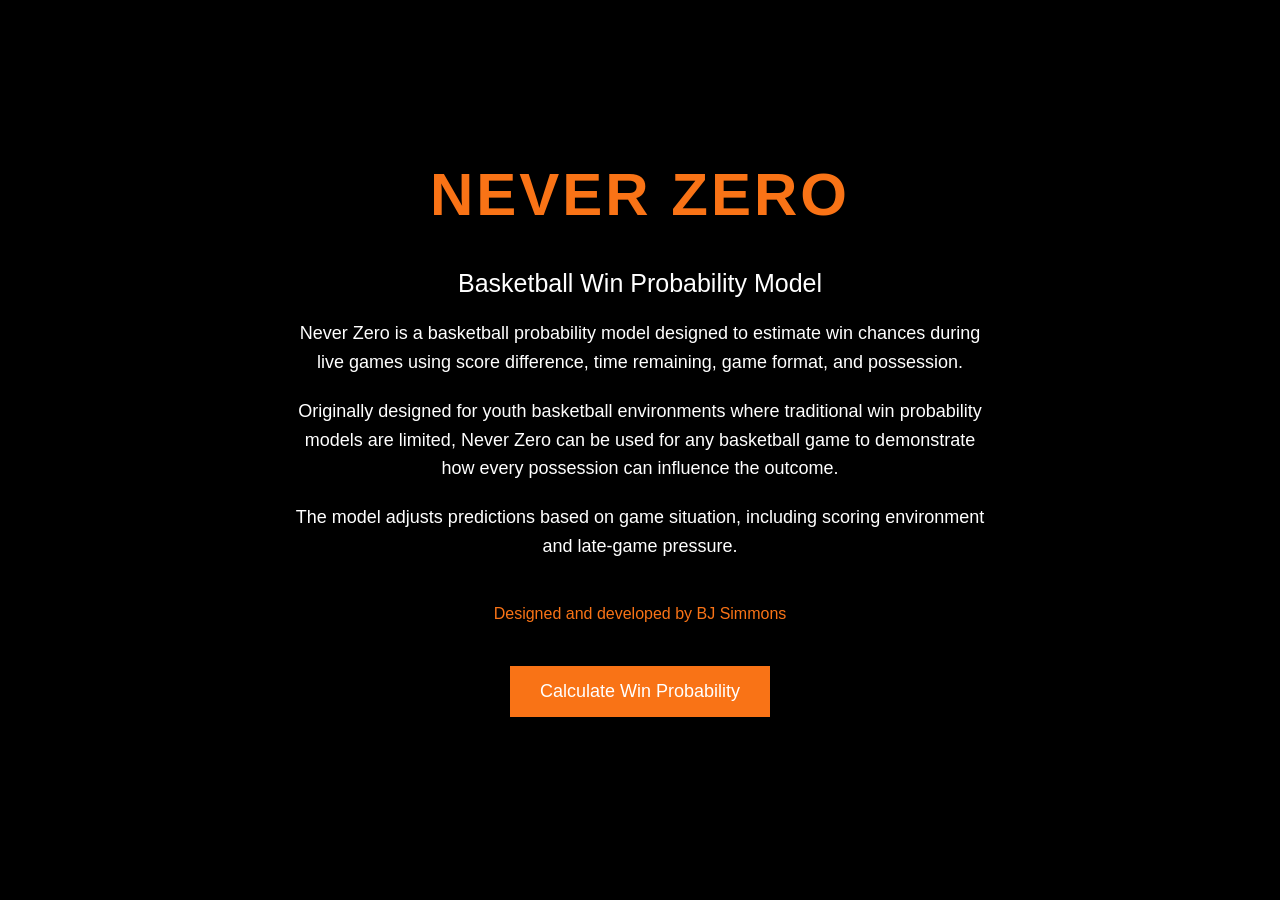
<file: index.html>
<!DOCTYPE html>
<html>

<head>
    <title>Never Zero | Basketball Win Probability Model</title>
    <link rel="stylesheet" href="style.css">
</head>

<body>

    <div class="container">

        <h1>NEVER ZERO</h1>

        <h2>Basketball Win Probability Model</h2>


        <p>
            Never Zero is a basketball probability model designed to estimate
            win chances during live games using score difference, time remaining,
            game format, and possession.
        </p>


        <p>
    Originally designed for youth basketball environments where traditional
    win probability models are limited, Never Zero can be used for any
    basketball game to demonstrate how every possession can influence the outcome.
</p>


        <p>
            The model adjusts predictions based on game situation, including
            scoring environment and late-game pressure.
        </p>


        <p class="creator">
            Designed and developed by BJ Simmons
        </p>


        <a href="calculator.html">
            <button>
                Calculate Win Probability
            </button>
        </a>


    </div>


<script src="script.js"></script>

</body>

</html>
</file>
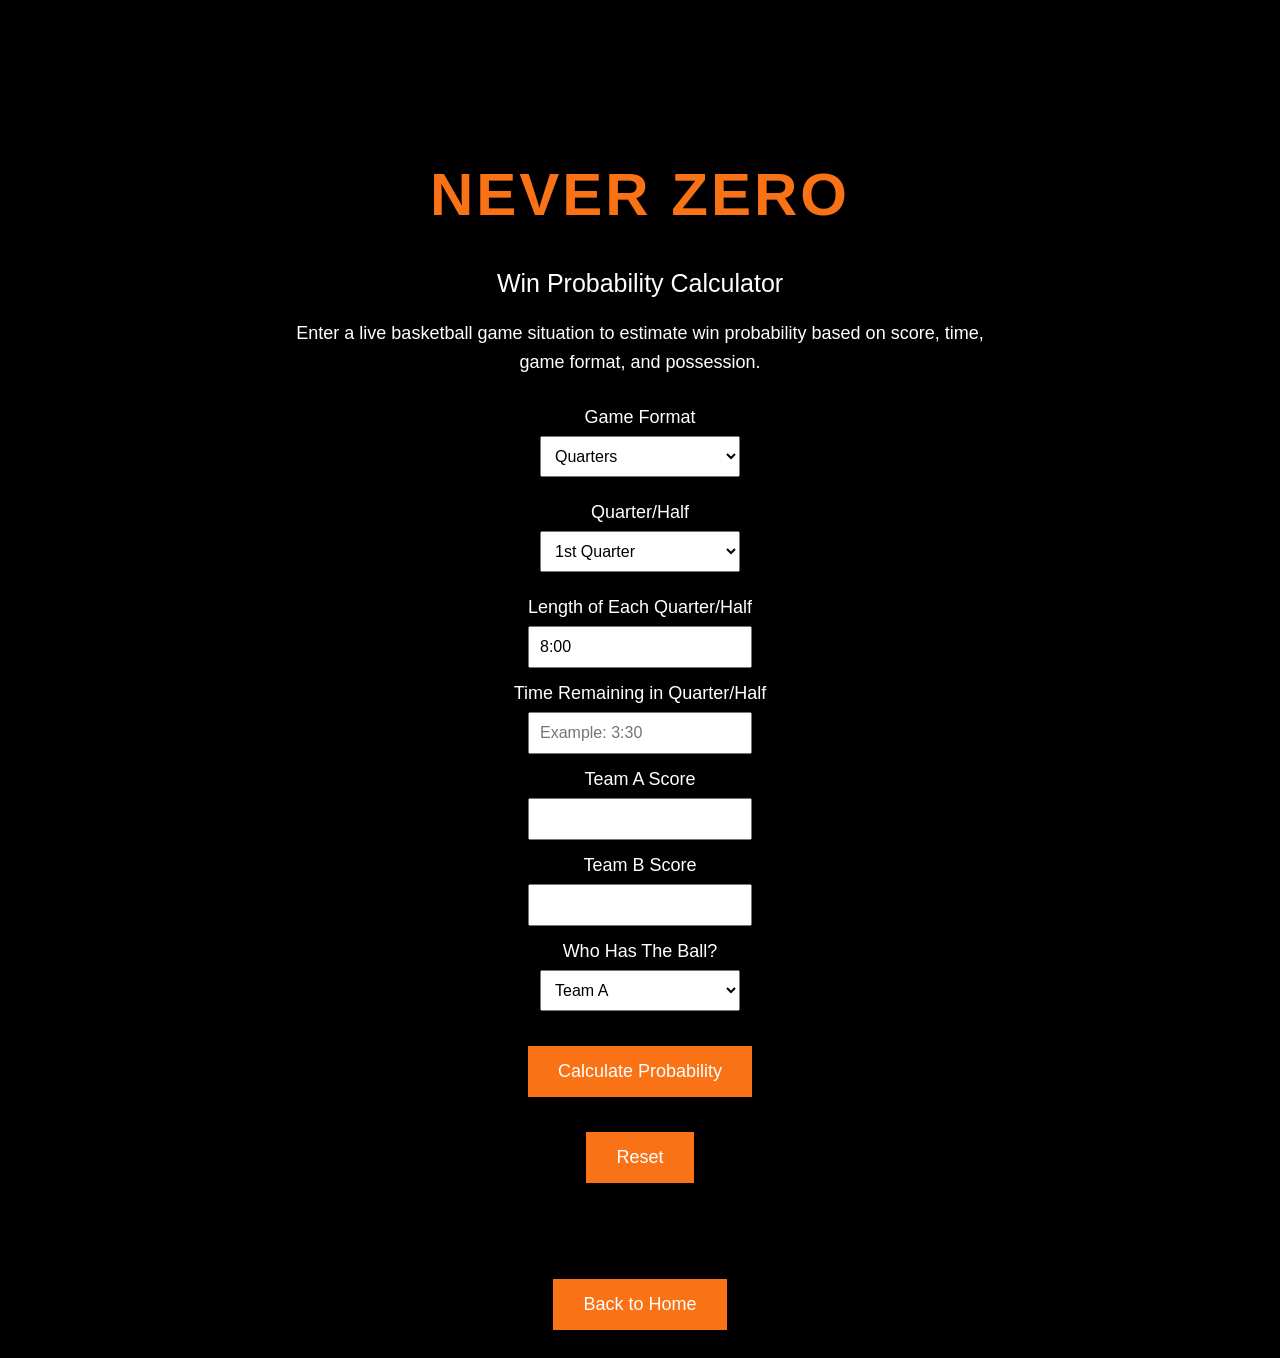
<file: calculator.html>
<!DOCTYPE html>
<html>

<head>
    <title>Never Zero | Calculator</title>
    <link rel="stylesheet" href="style.css">
</head>

<body>

<div class="container">

    <h1>NEVER ZERO</h1>

    <h2>Win Probability Calculator</h2>

    <p>
        Enter a live basketball game situation to estimate win probability
        based on score, time, game format, and possession.
    </p>


    <div class="calculator">


        <label>Game Format</label>

        <select id="format" onchange="changeFormat()">
            <option value="quarters">Quarters</option>
            <option value="halves">Halves</option>
        </select>



        <label>Quarter/Half</label>

        <select id="period"></select>



        <label>Length of Each Quarter/Half</label>

        <input
            type="text"
            id="periodLength"
            value="8:00">



        <label>Time Remaining in Quarter/Half</label>

        <input
            type="text"
            id="timeRemaining"
            placeholder="Example: 3:30">



        <label>Team A Score</label>

        <input
            type="number"
            id="teamA"
            min="0">



        <label>Team B Score</label>

        <input
            type="number"
            id="teamB"
            min="0">



        <label>Who Has The Ball?</label>

        <select id="possession">

            <option value="teamA">
                Team A
            </option>

            <option value="teamB">
                Team B
            </option>

        </select>



        <button onclick="calculateProbability()">
            Calculate Probability
        </button>


        <button onclick="resetCalculator()">
            Reset
        </button>


    </div>


    <div id="result"></div>


    <br><br>


    <a href="index.html">

        <button>
            Back to Home
        </button>

    </a>


</div>


<script src="script.js"></script>

</body>

</html>
</file>
<file: style.css>
body {
    background-color: black;
    color: white;
    font-family: Arial, sans-serif;
    text-align: center;
}

.container {
    margin-top: 100px;
    padding: 20px;
}

h1 {
    font-size: 60px;
    color: #f97316;
    letter-spacing: 3px;
}

h2 {
    font-size: 25px;
    font-weight: normal;
}

p {
    font-size: 18px;
    max-width: 700px;
    margin: 20px auto;
    line-height: 1.6;
}

.creator {
    margin-top: 40px;
    font-size: 16px;
    color: #f97316;
}

button {
    background-color: #f97316;
    color: white;
    border: none;
    padding: 15px 30px;
    font-size: 18px;
    cursor: pointer;
    margin-top: 20px;
}

button:hover {
    opacity: 0.8;
}
.calculator {
    margin-top: 30px;
}

label {
    display: block;
    margin-top: 15px;
    font-size: 18px;
}

input, select {
    margin-top: 8px;
    padding: 10px;
    font-size: 16px;
    width: 200px;
}

#result {
    margin-top: 40px;
    font-size: 25px;
    color: #f97316;
}
.calculator select {
    display: block;
    margin: 8px auto 25px auto;
}

.calculator button {
    display: block;
    margin: 35px auto 0 auto;
}
</file>
